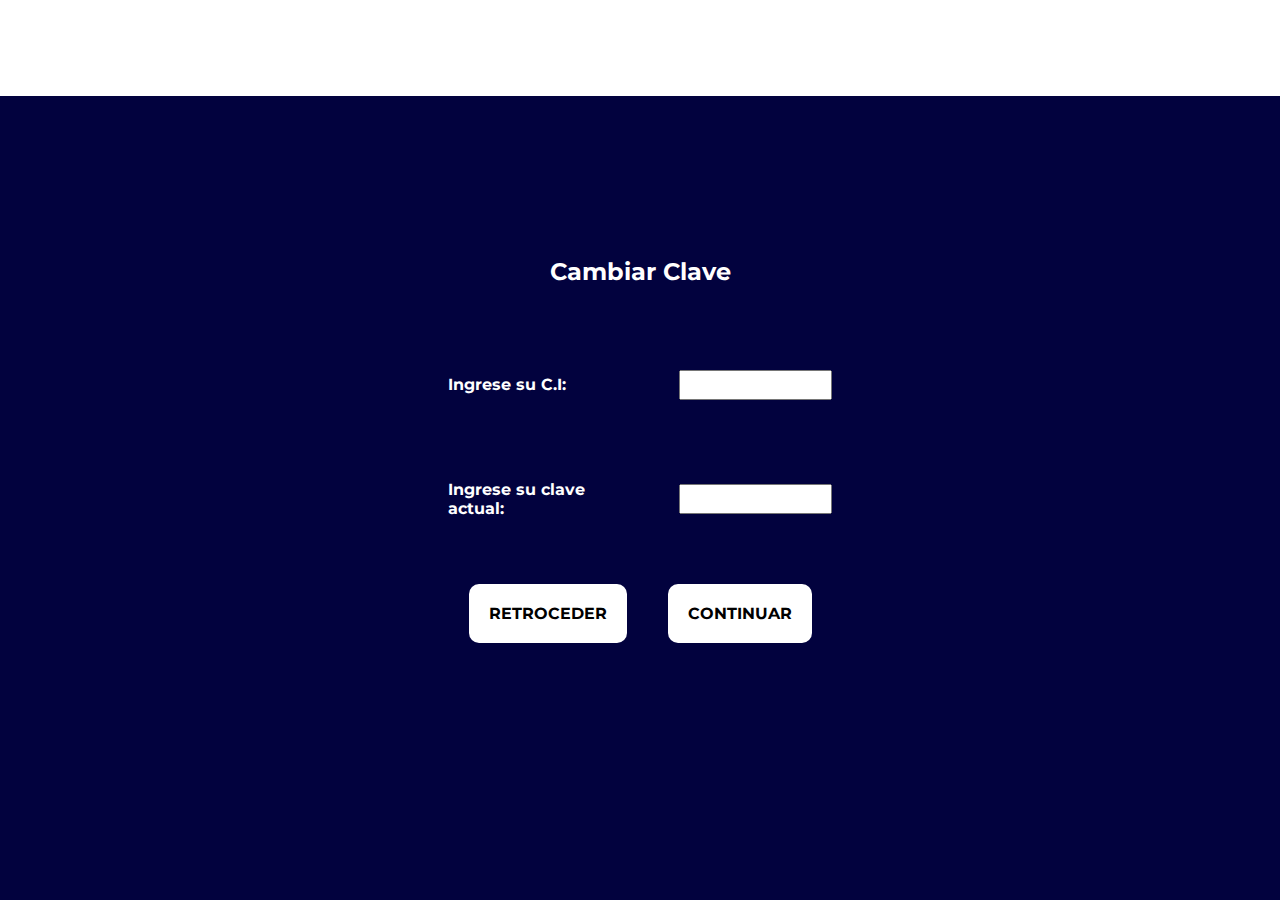
<file: Cambiar Clave/index.html>
<!DOCTYPE html>
<html lang="en">

<head>
    <meta charset="UTF-8">
    <meta name="viewport" content="width=device-width, initial-scale=1.0">
    <link rel="stylesheet" href="./styles.css">
    <title>cajero epico</title>
</head>

<body>
    <header>
        <img class="logo" src="../Artemisa logo/ARTEMISA1-removebg-preview.png" alt="">
        <div>
            <div class="hour">12:30 AM</div>
            <div>Lunes, 30 de Febrero 2077</div>
        </div>

    </header>
    <div class="container">
        <h2>Cambiar Clave</h2>
        <div class="options">
            <form action="">
                <div class="inputBox">
                    <label for="">Ingrese su C.I:</label>
                    <input type="text" id="">
                </div>
                <div class="inputBox">
                    <label for="">Ingrese su clave actual:</label>
                    <input type="text" id="">
                </div>
            </form>
            <div class="btnbox">
                <a href="../menu/index.html">
                    <div class="btn">RETROCEDER</div>
                </a>
                <a href="../Cambio de Clave/index.html"><div class="btn">CONTINUAR</div></a>
                
            </div>
        </div>

    </div>
</body>

</html>
</file>
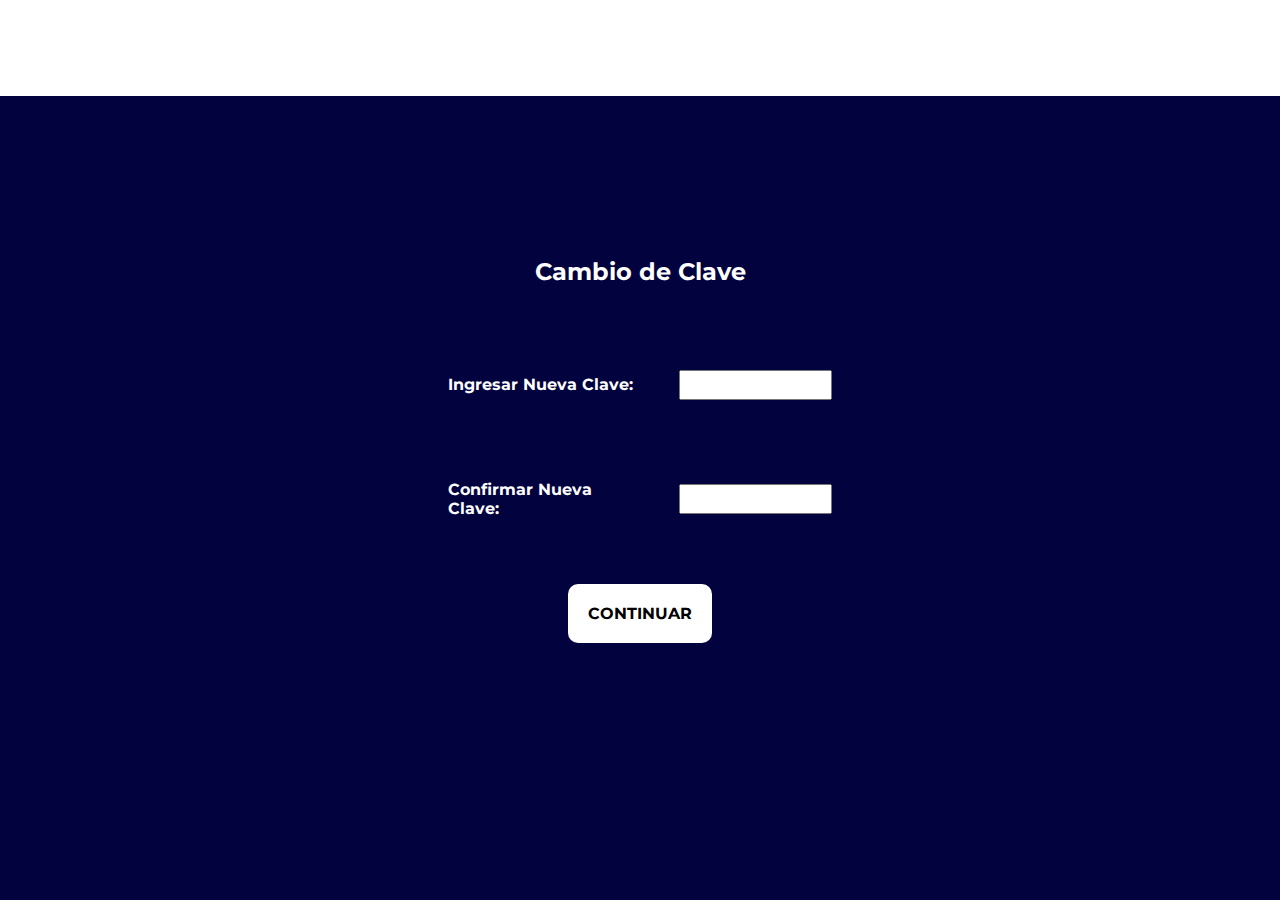
<file: Cambio de Clave/index.html>
<!DOCTYPE html>
<html lang="en">

<head>
    <meta charset="UTF-8">
    <meta name="viewport" content="width=device-width, initial-scale=1.0">
    <link rel="stylesheet" href="./styles.css">
    <title>cajero epico</title>
</head>

<body>
    <header>
        <img class="logo" src="../Artemisa logo/ARTEMISA1-removebg-preview.png" alt="">
        <div >
            <div class="hour">12:30 AM</div>
            <div>Lunes, 30 de Febrero 2077</div>
        </div>

    </header>
    <div class="container">
        <h2>Cambio de Clave</h2>
        <div class="options">
            <form action="">
                <div class="inputBox">
                    <label for="">Ingresar Nueva Clave:</label>
                    <input type="text" id="">
                </div>
                <div class="inputBox">
                    <label for="">Confirmar Nueva Clave:</label>
                    <input type="text" id="">
                </div>
            </form>
            <div class="btnbox">
                <a href="../clave/index.html"><div class="btn">CONTINUAR</div></a>               
            </div>
        </div>


    </div>
</body=>

</html>
</file>
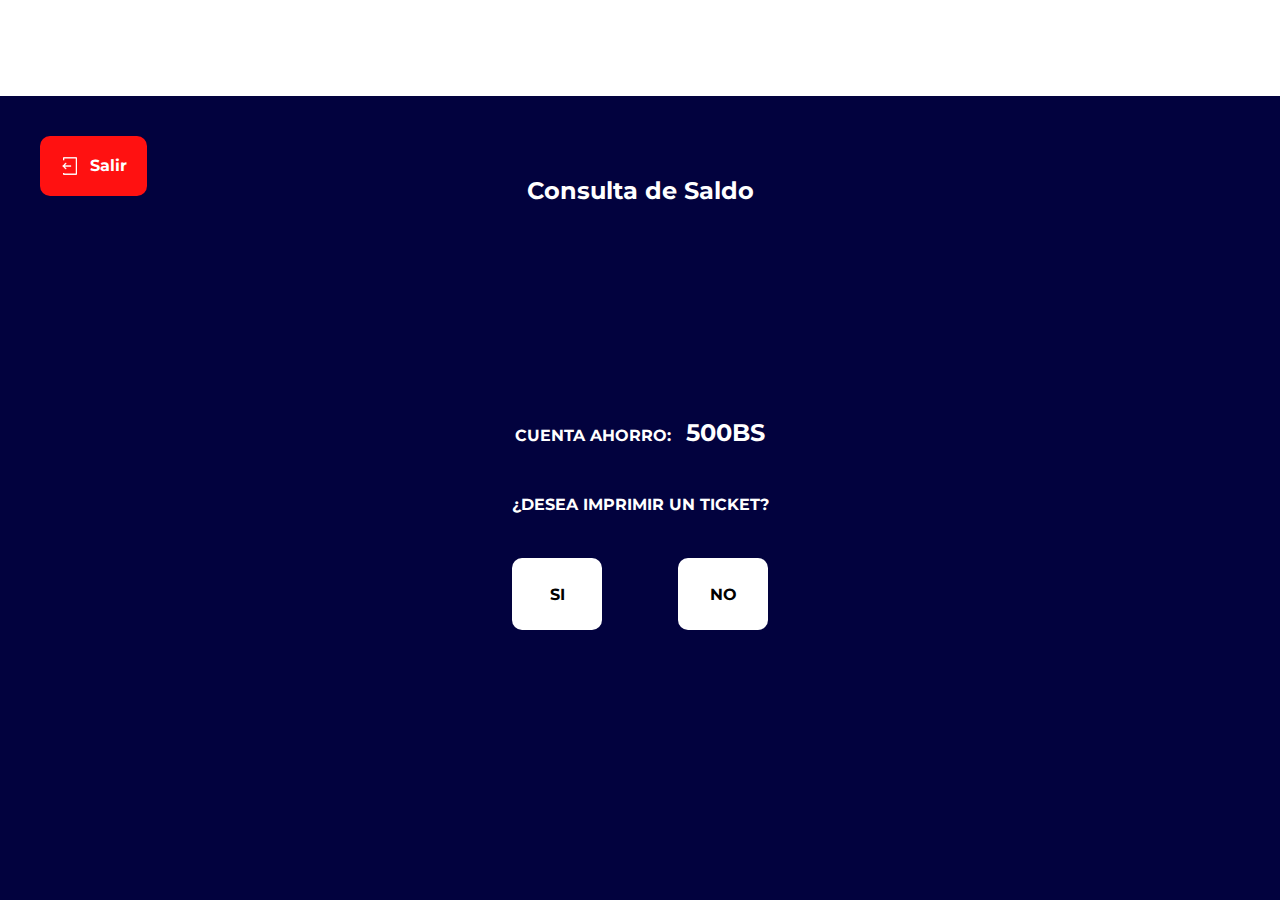
<file: Consulta Ahorro/index.html>
<!DOCTYPE html>
<html lang="en">
<head>
    <meta charset="UTF-8">
    <meta name="viewport" content="width=device-width, initial-scale=1.0">
    <link rel="stylesheet" href="./styles.css">
    <title>cajero epico</title>
</head>
<body>
    <header>
        <img class="logo" src="../Artemisa logo/ARTEMISA1-removebg-preview.png" alt="">
        <div>
            <div class="hour">12:30 AM</div>
            <div>Lunes, 30 de Febrero 2077</div>
        </div>

    </header>
    <div class="container">
        <a href="../menu.html">
            <div class="logout">
             <img src="./logout.png" alt="img">
             <div>Salir</div>
         </div> 
         </a>
       <h2>Consulta de Saldo</h2>
       <div>CUENTA AHORRO: <span>500BS</span></div>
       <div>¿DESEA IMPRIMIR UN TICKET?</div>
       <div class="btnBox">
        <div class="btn">SI</div>
        <div class="btn">NO</div>
       </div>

    </div>
</body>
</html>
</file>
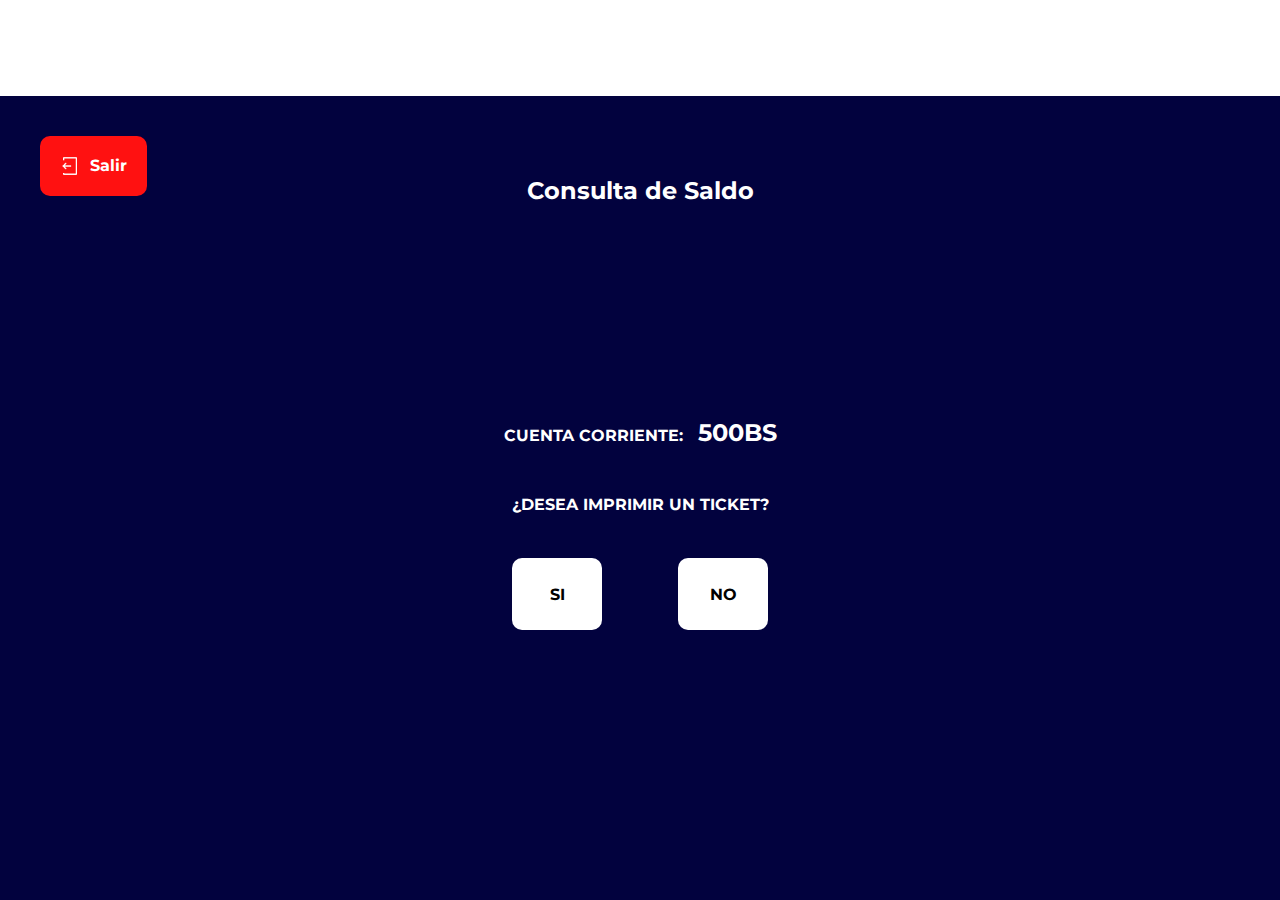
<file: Consulta Corriente/index.html>
<!DOCTYPE html>
<html lang="en">
<head>
    <meta charset="UTF-8">
    <meta name="viewport" content="width=device-width, initial-scale=1.0">
    <link rel="stylesheet" href="./styles.css">
    <title>cajero epico</title>
</head>
<body>
    <header>
        <img class="logo" src="../Artemisa logo/ARTEMISA1-removebg-preview.png" alt="">
        <div>
            <div class="hour">12:30 AM</div>
            <div>Lunes, 30 de Febrero 2077</div>
        </div>

    </header>
    <div class="container">
        <a href="../menu.html">
            <div class="logout">
             <img src="./logout.png" alt="img">
             <div>Salir</div>
         </div> 
         </a>
       <h2>Consulta de Saldo</h2>
       <div>CUENTA CORRIENTE: <span>500BS</span></div>
       <div>¿DESEA IMPRIMIR UN TICKET?</div>
       <div class="btnBox">
        <div class="btn1">SI</div>
        <div class="btn2">NO</div>
       </div>

    </div>
</body>
</html>
</file>
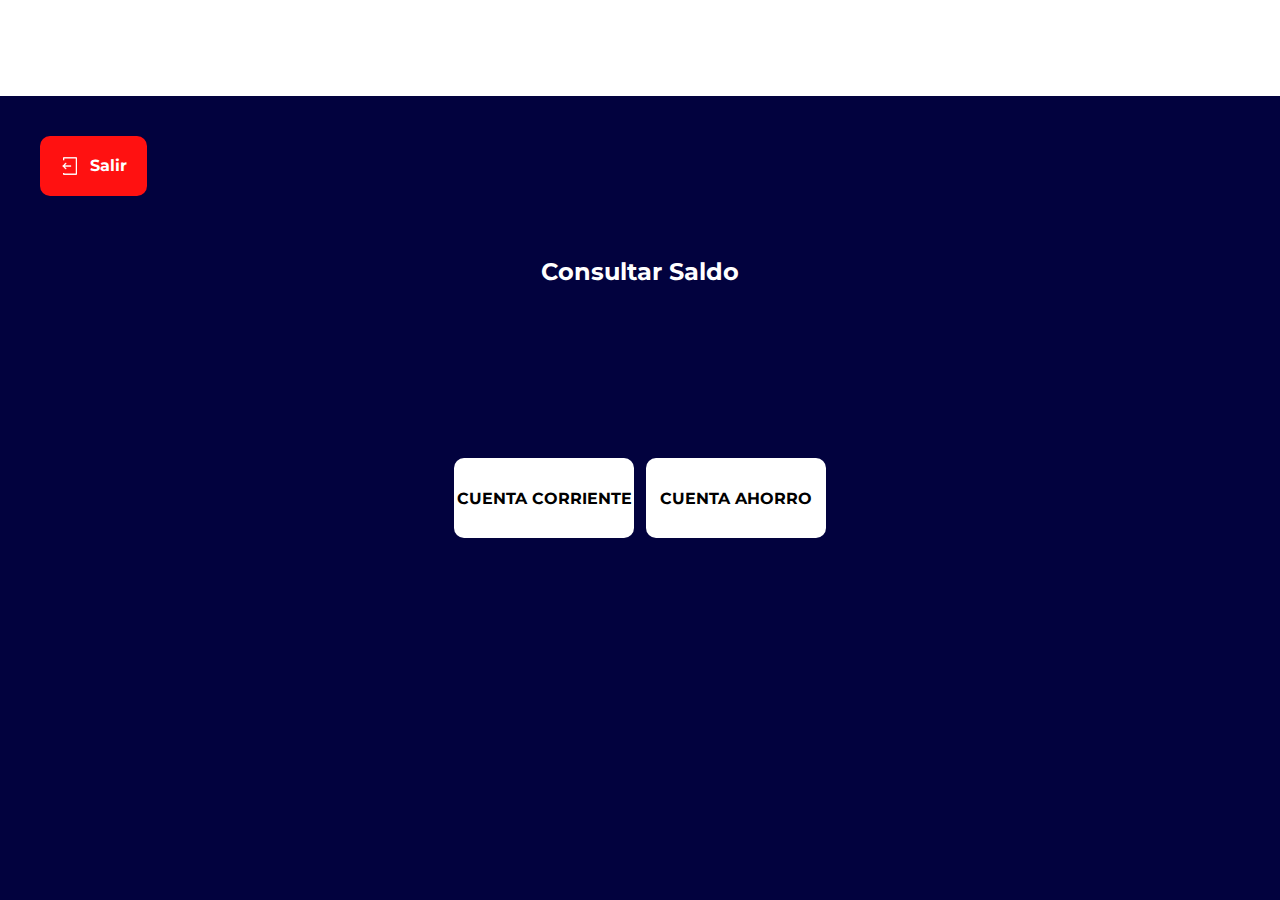
<file: Consultar Saldo/index.html>
<!DOCTYPE html>
<html lang="en">

<head>
    <meta charset="UTF-8">
    <meta name="viewport" content="width=device-width, initial-scale=1.0">
    <link rel="stylesheet" href="./styles.css">
    <title>Banco Artemisa - Consulta de Saldo</title>
</head>

<body>
    <header>
        <img class="logo" src="../Artemisa logo/ARTEMISA1-removebg-preview.png" alt="">
        <div>
            <div class="hour">12:30 AM</div>
            <div>Lunes, 30 de Febrero 2077</div>
        </div>

    </header>
    <div class="container">
        <a href="../menu.html">
            <div class="logout">
                <img src="./logout.png" alt="img">
                <div>Salir</div>
            </div>
        </a>
        <h2>Consultar Saldo</h2>
        <div class="options">
             <!--<form action="">
                <div>
                    <a href="../Consulta Corriente/index.html">
                        <input type="radio" name="select" id="corriente">
                        <label for="corriente">Cuenta Corriente</label>
                    </a>

                </div>
                <div>
                    <input type="radio" name="select" id="ahorro">
                    <label for="ahorro">Cuenta Ahorro</label>
                </div> 
            </form>-->
            <div class="btnbox">
                <a href="../Consulta Corriente/index.html">
                    <div class="btn">CUENTA CORRIENTE</div>
                </a>
                <a href="../Consulta Ahorro/index.html"> 
                    <div class="btn">CUENTA AHORRO</div>
                </a>
            </div>
        </div>

    </div>
</body>

</html>
</file>
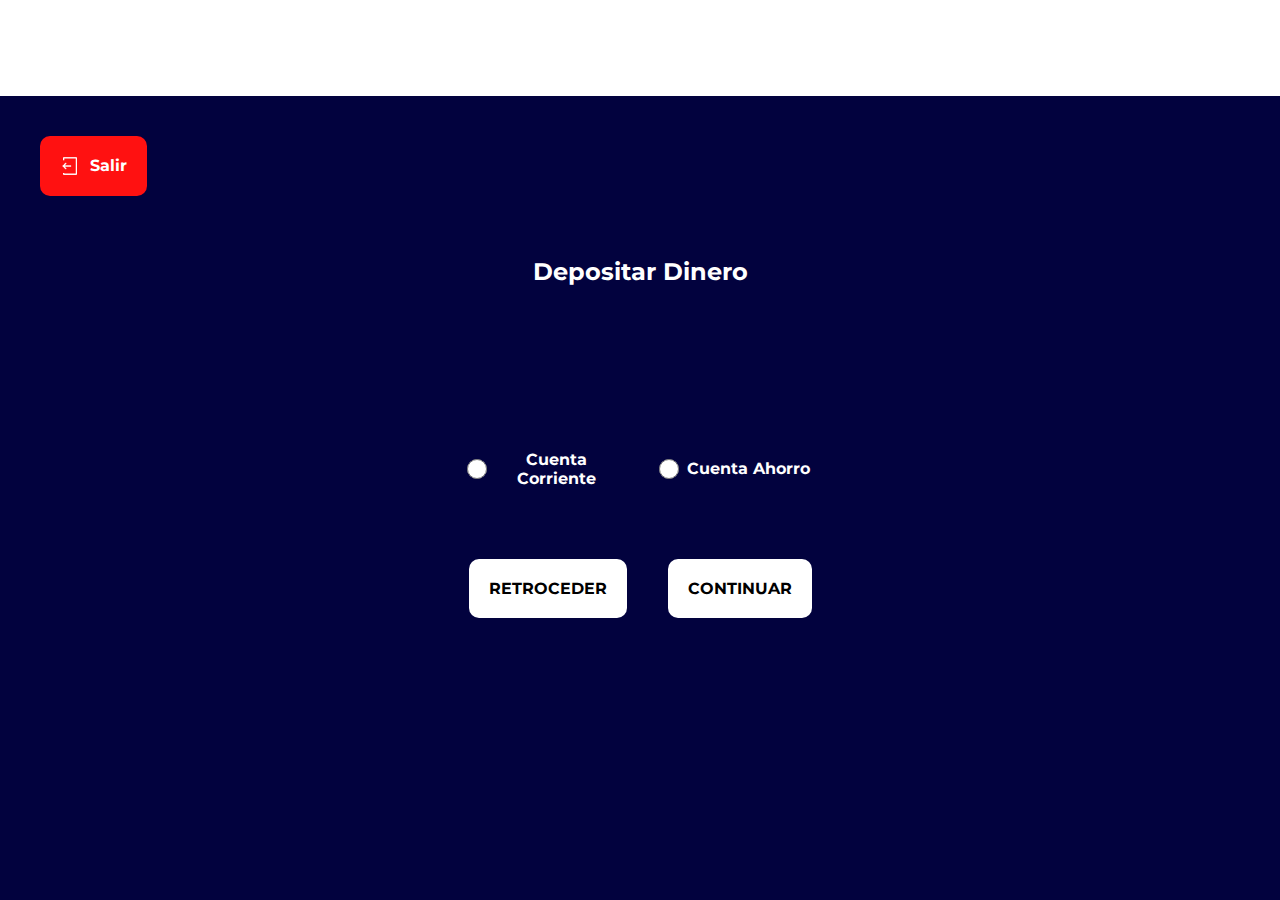
<file: depositar/index.html>
<!DOCTYPE html>
<html lang="en">
<head>
    <meta charset="UTF-8">
    <meta name="viewport" content="width=device-width, initial-scale=1.0">
    <link rel="stylesheet" href="./styles.css">
    <title>Banco Artemisa - Depositar</title>
</head>
<body>
    <header>
        <img class="logo" src="../Artemisa logo/ARTEMISA1-removebg-preview.png" alt="">
        <div>
            <div class="hour">12:30 AM</div>
            <div>Lunes, 30 de Febrero 2077</div>
        </div>

    </header>
    <div class="container">
        <a href="../menu.html">
            <div class="logout">
             <img src="./logout.png" alt="img">
             <div>Salir</div>
         </div> 
         </a>
       <h2>Depositar Dinero</h2>
       <div class="options">
        <form action="">
            <div>
                <input type="radio" name="select" id="corriente">
                <label for="corriente">Cuenta Corriente</label>
            </div>
            <div>
                <input type="radio" name="select" id="ahorro">
                <label for="ahorro">Cuenta Ahorro</label>
            </div>
        </form>
        <div class="btnbox">
            <a href="../menu/index.html"><div class="btn">RETROCEDER</div></a>
            <a href="../deposito/index.html"><div class="btn">CONTINUAR</div></a>
        </div>
       </div>

    </div>
</body>
</html>
</file>
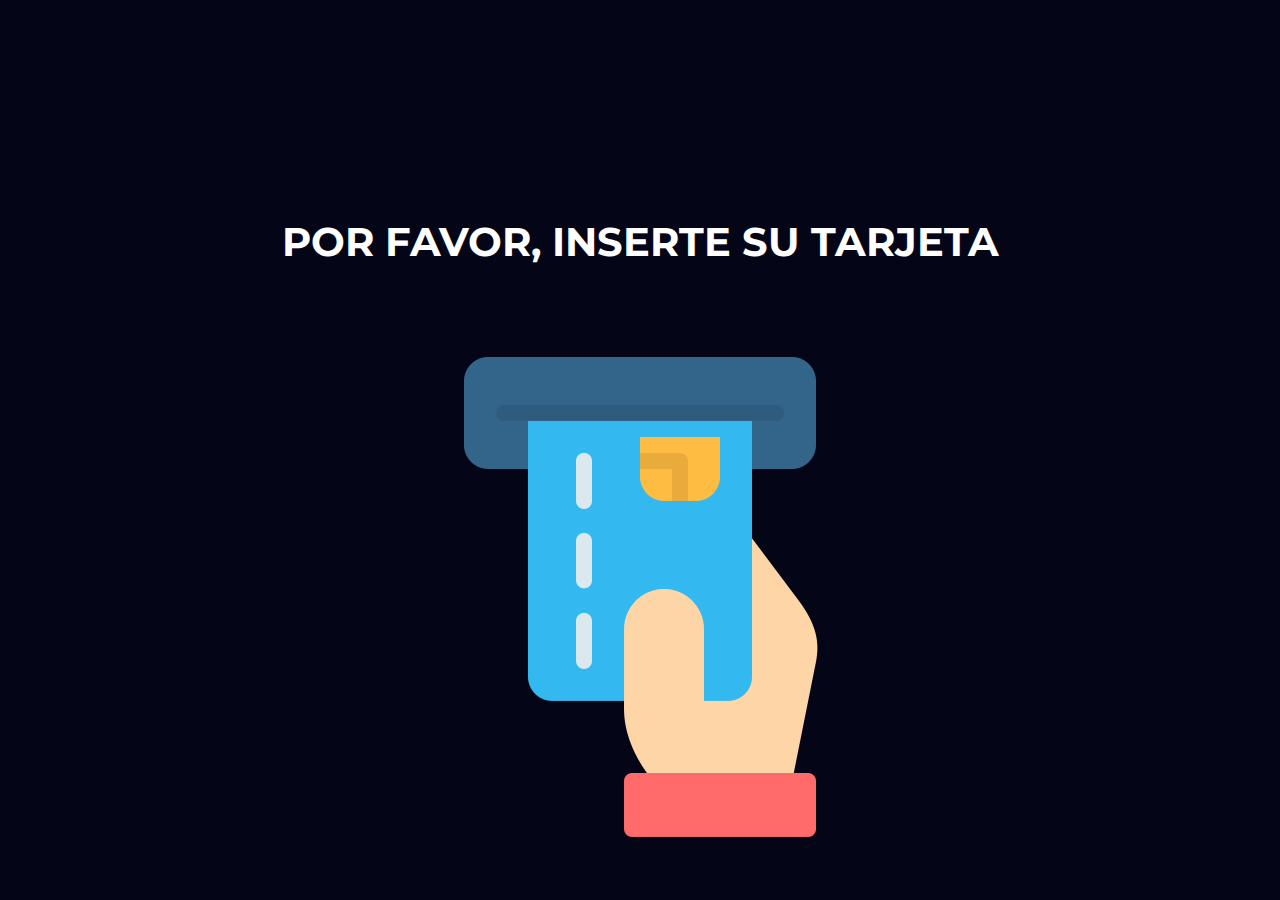
<file: Insertar tarjeta/index.html>
<!DOCTYPE html>
<html lang="en">
<head>
    <meta charset="UTF-8">
    <meta name="viewport" content="width=device-width, initial-scale=1.0">
    <link rel="stylesheet" href="./styles.css">
    <title>Banco Artemisa - Insertar Tarjeta</title>
</head>
<body>
    <header></header>
    <div class="img">
        <h2>POR FAVOR, INSERTE SU TARJETA</h2>
        
        <a href="../menu/index.html"><img src="./icon.png" alt="image"></a>
    </div>
</body>
</html>
</file>
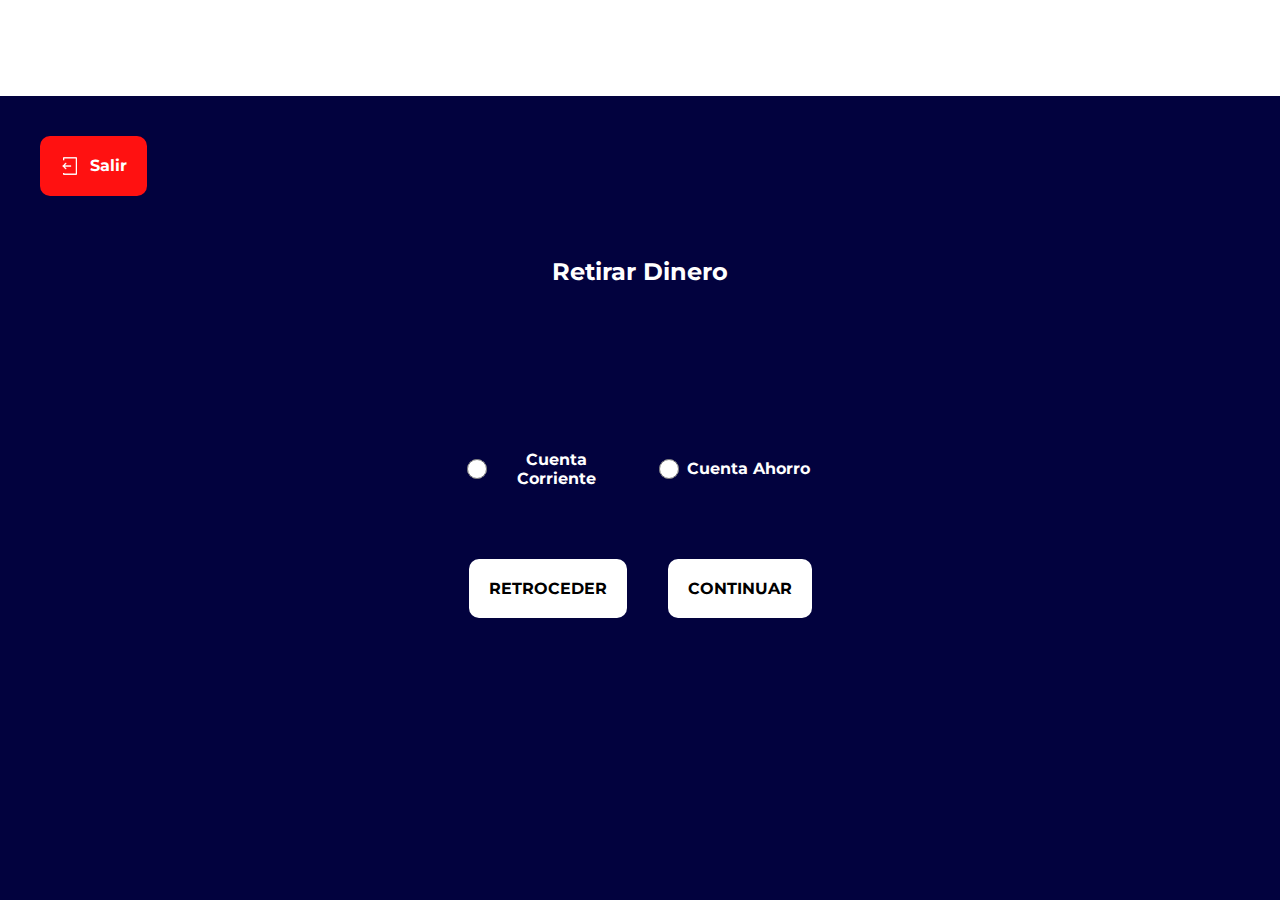
<file: retirar/index.html>
<!DOCTYPE html>
<html lang="en">
<head>
    <meta charset="UTF-8">
    <meta name="viewport" content="width=device-width, initial-scale=1.0">
    <link rel="stylesheet" href="./styles.css">
    <title>Banco Artemisa - Retirar</title>
</head>
<body>
    <header>
        <img class="logo" src="../Artemisa logo/ARTEMISA1-removebg-preview.png" alt="">
        <div>
            <div class="hour">12:30 AM</div>
            <div>Lunes, 30 de Febrero 2077</div>
        </div>

    </header>
    <div class="container">
        <div class="container">
            <a href="../menu.html">
               <div class="logout">
                <img src="./logout.png" alt="img">
                <div>Salir</div>
            </div> 
            </a>
       <h2>Retirar Dinero</h2>
       <div class="options">
        <form action="">
            <div>
                <input type="radio" name="select" id="corriente">
                <label for="corriente">Cuenta Corriente</label>
            </div>
            <div>
                <input type="radio" name="select" id="ahorro">
                <label for="ahorro">Cuenta Ahorro</label>
            </div>
        </form>
        <div class="btnbox">
            <a href="../menu/index.html"><div class="btn">RETROCEDER</div></a>
            <a href="../retiro/index.html"><div class="btn">CONTINUAR</div></a>
        </div>
       </div>

    </div>
</body>
</html>
</file>
<file: Cambiar Clave/styles.css>
@import url('https://fonts.googleapis.com/css2?family=Montserrat:ital,wght@0,100..900;1,100..900&display=swap');


*{
    margin:0;
    padding: 0;
    box-sizing: border-box;
    font-family: "Montserrat", sans-serif;
    font-style: normal;
    user-select: none;
    color: #fff;
}

body{
    width: 100%;
    height: 100vh;
    display: flex;
    flex-direction: column;
    font-weight: bold;
}

header{
    height: 10vh;
    width: 100%;
    background-color: #050518;
    display: flex;
    justify-content: space-between;
    align-items: center;
    padding: 48px;
    opacity: 0;
    animation: header 1s ease-out forwards;
}
header div{
    text-align: end;
}
.logo{
    height: 10vh;
}

header div .hour{
    font-size: 2em;
    opacity: .8;
}
.container{
    flex: 1;
    width: 100%;
    background-color: #02023e;
    color: #fff;
    display: flex;
    align-items: center;
    justify-content: center;
    flex-direction: column;
    position: relative;
}
.container h2{
    color: #fff;
    position: absolute;
    top:20%;
}
.container .options{
    display: flex;
    flex-direction: column;
    width: 30%;
}
.container .options form{
    display: flex;
    align-items: center;
    justify-content: space-around;
    width: 100%;
    height: 20vh;
}
.container .options form label{
    color: #fff;
    font-weight: bold;
}

.btnbox{
    display: flex;
    justify-content: space-around;
    width: 100%;
    color: rgb(0, 0, 0);
    font-weight: bold;
}

a{
    text-decoration: none;  
    font-weight: bold;
}

.btnbox .btn{
    background-color: #fff;
    padding: 20px;
    display: flex;
    align-items: center;
    justify-content: center;
    transition: .5s;
    border-radius: 10px;
    color: rgb(0, 0, 0);
    margin-top: 50px;
}
.btnbox .btn:hover{
    background-color: #333cc4;
    cursor: pointer;
}


@keyframes header{
    0%{
        opacity: 0;
    }
    100%{
        opacity: 1;
    }
}

@keyframes appear {
    0%{
        transform: scale(.3);
        opacity: 0;
    }
    100%{
        transform: scale(1);
        opacity: 1;
    }
}



form div label{
    color: #fff;
}

form{
    /* background-color: #002266; */
    color: #fff;
    display: flex;
    align-items: center;
    justify-content: center;
    flex-direction: column;
    position: relative;
    gap: 48px;
}

.inputBox{
    display: flex;
    width: 384px;
    gap: 40px;
    align-items: center;
}

.inputBox label{
    width: 50%;
}

.inputBox input{
    outline: none;
    border-radius: none;
    padding: 5px;
    width: 40%;
}
</file>
<file: Cambio de Clave/styles.css>
@import url('https://fonts.googleapis.com/css2?family=Montserrat:ital,wght@0,100..900;1,100..900&display=swap');


*{
    margin:0;
    padding: 0;
    box-sizing: border-box;
    font-family: "Montserrat", sans-serif;
    font-style: normal;
    user-select: none;
    color: #fff;
}

body{
    width: 100%;
    height: 100vh;
    display: flex;
    flex-direction: column;
    font-weight: bold;
}

header{
    height: 10vh;
    width: 100%;
    background-color: #050518;
    display: flex;
    justify-content: space-between;
    align-items: center;
    padding: 48px;
    opacity: 0;
    animation: header 1s ease-out forwards;
}
header div{
    text-align: end;
}
.logo{
    height: 10vh;
}

header div .hour{
    font-size: 2em;
    opacity: .8;
}
.container{
    flex: 1;
    width: 100%;
    background-color: #02023e;
    color: #fff;
    display: flex;
    align-items: center;
    justify-content: center;
    flex-direction: column;
    position: relative;
}
.container h2{
    color: #fff;
    position: absolute;
    top:20%;
}
.container .options{
    display: flex;
    flex-direction: column;
    width: 30%;
}
.container .options form{
    display: flex;
    align-items: center;
    justify-content: space-around;
    width: 100%;
    height: 20vh;
}
.container .options form label{
    color: #fff;
    font-weight: bold;
}

.btnbox{
    display: flex;
    justify-content: space-around;
    width: 100%;
    color: rgb(0, 0, 0);
    font-weight: bold;
}

a{
    text-decoration: none;  
    font-weight: bold;
}

.btnbox .btn{
    background-color: #fff;
    padding: 20px;
    display: flex;
    align-items: center;
    justify-content: center;
    transition: .5s;
    border-radius: 10px;
    color: rgb(0, 0, 0);
    margin-top: 50px;
}
.btnbox .btn:hover{
    background-color: #333cc4;
    cursor: pointer;
}


@keyframes header{
    0%{
        opacity: 0;
    }
    100%{
        opacity: 1;
    }
}

@keyframes appear {
    0%{
        transform: scale(.3);
        opacity: 0;
    }
    100%{
        transform: scale(1);
        opacity: 1;
    }
}



form div label{
    color: #fff;
}

form{
    /* background-color: #002266; */
    color: #fff;
    display: flex;
    align-items: center;
    justify-content: center;
    flex-direction: column;
    position: relative;
    gap: 48px;
}

.inputBox{
    display: flex;
    width: 384px;
    gap: 40px;
    align-items: center;
}

.inputBox label{
    width: 50%;
}

.inputBox input{
    outline: none;
    border-radius: none;
    padding: 5px;
    width: 40%;
}
</file>
<file: Consulta Ahorro/styles.css>
@import url('https://fonts.googleapis.com/css2?family=Montserrat:ital,wght@0,100..900;1,100..900&display=swap');

*{
    margin:0;
    padding: 0;
    box-sizing: border-box;
    color: #fff;
    font-family: "Montserrat", sans-serif;
    font-style: normal;
    user-select: none;
}

body{
    width: 100%;
    height: 100vh;
    display: flex;
    flex-direction: column;
    font-weight: bold;
}

header{
    height: 10vh;
    width: 100%;
    background-color: #050518;
    display: flex;
    justify-content: space-between;
    align-items: center;
    padding: 48px;
    opacity: 0;
    animation: header 1s ease-out forwards;
}
header div{
    text-align: end;
}
.logo{
    height: 10vh;
}

header div .hour{
    font-size: 2em;
    opacity: .8;
}
.container{
    flex: 1;
    width: 100%;
    background-color: #02023e;
    color: #fff;
    display: flex;
    align-items: center;
    justify-content: center;
    flex-direction: column;
    position: relative;
    gap: 48px;
}
.container h2{
    color: #fff;
    position: absolute;
    top:10%;
}

.container div{
    color: #fff;
}

.btnBox{
    display: flex;
    width: 256px;
    height: 64px;
    justify-content: space-between;
    align-items: center;
}

.btnBox div{
    background-color: #fff;
    height: 8vh;
    width: 10vh;
    display: flex;
    align-items: center;
    justify-content: center;
    transition: .5s;
    border-radius: 10px;
    color: rgb(0, 0, 0);
}
.btnBox div:hover{
    cursor: pointer;
    background-color: #333cc4;
    color: #fff;
}

.container div span{
    color: #fff;
    font-size: 1.5em;
    margin-left: 10px;
}



@keyframes header{
    0%{
        opacity: 0;
    }
    100%{
        opacity: 1;
    }
}

@keyframes appear {
    0%{
        transform: scale(.3);
        opacity: 0;
    }
    100%{
        transform: scale(1);
        opacity: 1;
    }
}

.logout{
    display: flex;
    padding: 20px;
    background-color: #f11;
    color: #fff;
    position: absolute;
    left: 40px;
    top: 40px;
    gap: 10px;
    border-radius: 10px;
}
.logout:hover{
    cursor: pointer;
    background-color: #b11;
}
.logout img{
    width: 20px;
    height: 20px;
}
.logout div{
    color: #fff;
}
</file>
<file: Consulta Corriente/styles.css>
@import url('https://fonts.googleapis.com/css2?family=Montserrat:ital,wght@0,100..900;1,100..900&display=swap');

*{
    margin:0;
    padding: 0;
    box-sizing: border-box;
    color: #fff;
    font-family: "Montserrat", sans-serif;
    font-style: normal;
    user-select: none;
}

body{
    width: 100%;
    height: 100vh;
    display: flex;
    flex-direction: column;
    font-weight: bold;
}

header{
    height: 10vh;
    width: 100%;
    background-color: #050518;
    display: flex;
    justify-content: space-between;
    align-items: center;
    padding: 48px;
    opacity: 0;
    animation: header 1s ease-out forwards;
}
header div{
    text-align: end;
}
.logo{
    height: 10vh;
}

header div .hour{
    font-size: 2em;
    opacity: .8;
}
.container{
    flex: 1;
    width: 100%;
    background-color: #02023e;
    color: #fff;
    display: flex;
    align-items: center;
    justify-content: center;
    flex-direction: column;
    position: relative;
    gap: 48px;
}
.container h2{
    color: #fff;
    position: absolute;
    top:10%;
}

.container div{
    color: #fff;
}

.btnBox{
    display: flex;
    width: 256px;
    height: 64px;
    justify-content: space-between;
    align-items: center;
}

.btnBox div{
    background-color: #fff;
    height: 8vh;
    width: 10vh;
    display: flex;
    align-items: center;
    justify-content: center;
    transition: .5s;
    border-radius: 10px;
    color: rgb(0, 0, 0);
}
.btnBox div:hover{
    cursor: pointer;
    background-color: #333cc4;
    color: #fff;
}

.container div span{
    color: #fff;
    font-size: 1.5em;
    margin-left: 10px;
}



@keyframes header{
    0%{
        opacity: 0;
    }
    100%{
        opacity: 1;
    }
}

@keyframes appear {
    0%{
        transform: scale(.3);
        opacity: 0;
    }
    100%{
        transform: scale(1);
        opacity: 1;
    }
}

.logout{
    display: flex;
    padding: 20px;
    background-color: #f11;
    color: #fff;
    position: absolute;
    left: 40px;
    top: 40px;
    gap: 10px;
    border-radius: 10px;
}
.logout:hover{
    cursor: pointer;
    background-color: #b11;
}
.logout img{
    width: 20px;
    height: 20px;
}
.logout div{
    color: #fff;
}
</file>
<file: Consultar Saldo/styles.css>
@import url('https://fonts.googleapis.com/css2?family=Montserrat:ital,wght@0,100..900;1,100..900&display=swap');


*{
    margin:0;
    padding: 0;
    box-sizing: border-box;
    font-family: "Montserrat", sans-serif;
    font-style: normal;
    user-select: none;
    color: #fff;
}

body{
    width: 100%;
    height: 100vh;
    display: flex;
    flex-direction: column;
    font-weight: bold;
}

header{
    height: 10vh;
    width: 100%;
    background-color: #050518;
    display: flex;
    justify-content: space-between;
    align-items: center;
    padding: 48px;
    opacity: 0;
    animation: header 1s ease-out forwards;
}
header div{
    text-align: end;
}
.logo{
    height: 10vh;
}

header div .hour{
    font-size: 2em;
    opacity: .8;
}
.container{
    flex: 1;
    width: 100%;
    background-color: #02023e;
    color: #fff;
    display: flex;
    align-items: center;
    justify-content: center;
    flex-direction: column;
    position: relative;
}
.container h2{
    color: #fff;
    position: absolute;
    top:20%;
}
.container .options{
    display: flex;
    flex-direction: column;
    width: 30%;
}
/* .container .options form{
    display: flex;
    align-items: center;
    justify-content: space-around;
    width: 100%;
    height: 20vh;
}
.container .options form label{
    color: #fff;
    font-weight: bold;
}

.container .options form div{
    display: flex;
    align-items: center;
    justify-content: space-around;
    width: 40%;
}

.container .options form div input{
    width: 20px;
    height: 20px;
    border-radius: 50px;
    margin-right: 5px;
    cursor: pointer;
}
.container .options form div label{
    flex: 1;
    text-align: center;
    cursor: pointer; 
}*/
.btnbox{
    display: flex;
    justify-content: space-around;
    width: 100%;
    color: rgb(0, 0, 0);
    font-weight: bold;
}

a{
    text-decoration: none;
    
    font-weight: bold;
}

.btnbox .btn{
    background-color: #fff;
    height: 80px;
    width: 180px;
    display: flex;
    align-items: center;
    justify-content: center;
    transition: .5s;
    border-radius: 10px;
    color: rgb(0, 0, 0);
}
.btnbox .btn:hover{
    background-color: #333cc4;
    cursor: pointer;
    color: #fff;
}

.logout{
    display: flex;
    padding: 20px;
    background-color: #f11;
    color: #fff;
    position: absolute;
    left: 40px;
    top: 40px;
    gap: 10px;
    border-radius: 10px;
}
.logout:hover{
    cursor: pointer;
    background-color: #b11;
}
.logout img{
    width: 20px;
    height: 20px;
}
.logout div{
    color: #fff;
}


@keyframes header{
    0%{
        opacity: 0;
    }
    100%{
        opacity: 1;
    }
}

@keyframes appear {
    0%{
        transform: scale(.3);
        opacity: 0;
    }
    100%{
        transform: scale(1);
        opacity: 1;
    }
}
</file>
<file: depositar/styles.css>
@import url('https://fonts.googleapis.com/css2?family=Montserrat:ital,wght@0,100..900;1,100..900&display=swap');


*{
    margin:0;
    padding: 0;
    box-sizing: border-box;
    font-family: "Montserrat", sans-serif;
    font-style: normal;
    user-select: none;
    color: #fff;
}

body{
    width: 100%;
    height: 100vh;
    display: flex;
    flex-direction: column;
}

header{
    height: 10vh;
    width: 100%;
    background-color: #050518;
    display: flex;
    justify-content: space-between;
    align-items: center;
    padding: 48px;
    opacity: 0;
    animation: header 1s ease-out forwards;
}
header div{
    text-align: end;
}
.logo{
    height: 10vh;
}

header div .hour{
    font-size: 2em;
    opacity: .8;
}
.container{
    flex: 1;
    width: 100%;
    background-color: #02023e;
    color: #fff;
    display: flex;
    align-items: center;
    justify-content: center;
    flex-direction: column;
    position: relative;
}
.container h2{
    color: #fff;
    position: absolute;
    top:20%;
}
.container .options{
    display: flex;
    flex-direction: column;
    width: 30%;
}
.container .options form{
    display: flex;
    align-items: center;
    justify-content: space-around;
    width: 100%;
    height: 20vh;
}
.container .options form label{
    color: #fff;
    font-weight: bold;
}

.container .options form div{
    display: flex;
    align-items: center;
    justify-content: space-around;
    width: 40%;
}

.container .options form div input{
    width: 20px;
    height: 20px;
    border-radius: 50px;
    margin-right: 5px;
    cursor: pointer;
}
.container .options form div label{
    flex: 1;
    text-align: center;
    cursor: pointer;
}
.btnbox{
    display: flex;
    justify-content: space-around;
    width: 100%;
    color: rgb(0, 0, 0);
    font-weight: bold;
}

a{
    text-decoration: none;  
    font-weight: bold;
}

.btnbox .btn{
    background-color: #fff;
    padding: 20px;
    display: flex;
    align-items: center;
    justify-content: center;
    transition: .5s;
    border-radius: 10px;
    color: rgb(0, 0, 0);
}
.btnbox .btn:hover{
    background-color: #333cc4;
    cursor: pointer;
}

.logout{
    display: flex;
    padding: 20px;
    background-color: #f11;
    color: #fff;
    position: absolute;
    left: 40px;
    top: 40px;
    gap: 10px;
    border-radius: 10px;
}
.logout:hover{
    cursor: pointer;
    background-color: #b11;
}
.logout img{
    width: 20px;
    height: 20px;
}
.logout div{
    color: #fff;
}


@keyframes header{
    0%{
        opacity: 0;
    }
    100%{
        opacity: 1;
    }
}

@keyframes appear {
    0%{
        transform: scale(.3);
        opacity: 0;
    }
    100%{
        transform: scale(1);
        opacity: 1;
    }
}
</file>
<file: Insertar tarjeta/styles.css>
@import url('https://fonts.googleapis.com/css2?family=Montserrat:ital,wght@0,100..900;1,100..900&display=swap');

* {
    margin: 0;
    padding: 0;
    box-sizing: border-box;
    background-color: #050518;
    font-family: "Montserrat", sans-serif;
    font-style: normal;
    color: #fff;
    font-size: 40px;
}

header {
    height: 20vh;
    width: 100%;
    background-color: #fff;
    display: flex;
    justify-content: space-between;
    align-items: center;
    padding: 48px;
    opacity: 0;
    animation: header 1s ease-out forwards;
}

body {
    width: 100%;
    height: 100vh;
    background-color: #050518;
}

.img {
    display: flex;
    width: 100%;
    height: 70vh;
    align-items: center;
    justify-content: space-around;
    flex-direction: column;
}

.img {
    height: 80%;
}
</file>
<file: retirar/styles.css>
@import url('https://fonts.googleapis.com/css2?family=Montserrat:ital,wght@0,100..900;1,100..900&display=swap');


*{
    margin:0;
    padding: 0;
    box-sizing: border-box;
    font-family: "Montserrat", sans-serif;
    font-style: normal;
    user-select: none;
    color: #fff;
}

body{
    width: 100%;
    height: 100vh;
    display: flex;
    flex-direction: column;
    font-weight: bold;
}

header{
    height: 10vh;
    width: 100%;
    background-color: #050518;
    display: flex;
    justify-content: space-between;
    align-items: center;
    padding: 48px;
    opacity: 0;
    animation: header 1s ease-out forwards;
}
header div{
    text-align: end;
}
.logo{
    height: 10vh;
}

header div .hour{
    font-size: 2em;
    opacity: .8;
}
.container{
    flex: 1;
    width: 100%;
    background-color: #02023e;
    color: #fff;
    display: flex;
    align-items: center;
    justify-content: center;
    flex-direction: column;
    position: relative;
}
.container h2{
    color: #fff;
    position: absolute;
    top:20%;
}
.container .options{
    display: flex;
    flex-direction: column;
    width: 30%;
}
.container .options form{
    display: flex;
    align-items: center;
    justify-content: space-around;
    width: 100%;
    height: 20vh;
}
.container .options form label{
    color: #fff;
    font-weight: bold;
}

.container .options form div{
    display: flex;
    align-items: center;
    justify-content: space-around;
    width: 40%;
}

.container .options form div input{
    width: 20px;
    height: 20px;
    border-radius: 50px;
    margin-right: 5px;
    cursor: pointer;
}
.container .options form div label{
    flex: 1;
    text-align: center;
    cursor: pointer;
}
.btnbox{
    display: flex;
    justify-content: space-around;
    width: 100%;
    color: rgb(0, 0, 0);
    font-weight: bold;
}

a{
    text-decoration: none;  
    font-weight: bold;
}

.btnbox .btn{
    background-color: #fff;
    padding: 20px;
    display: flex;
    align-items: center;
    justify-content: center;
    transition: .5s;
    border-radius: 10px;
    color: rgb(0, 0, 0);
}
.btnbox .btn:hover{
    background-color: #333cc4;
    cursor: pointer;
}

.logout{
    display: flex;
    padding: 20px;
    background-color: #f11;
    color: #fff;
    position: absolute;
    left: 40px;
    top: 40px;
    gap: 10px;
    border-radius: 10px;
}
.logout:hover{
    cursor: pointer;
    background-color: #b11;
}
.logout img{
    width: 20px;
    height: 20px;
}
.logout div{
    color: #fff;
}


@keyframes header{
    0%{
        opacity: 0;
    }
    100%{
        opacity: 1;
    }
}

@keyframes appear {
    0%{
        transform: scale(.3);
        opacity: 0;
    }
    100%{
        transform: scale(1);
        opacity: 1;
    }
}
</file>
